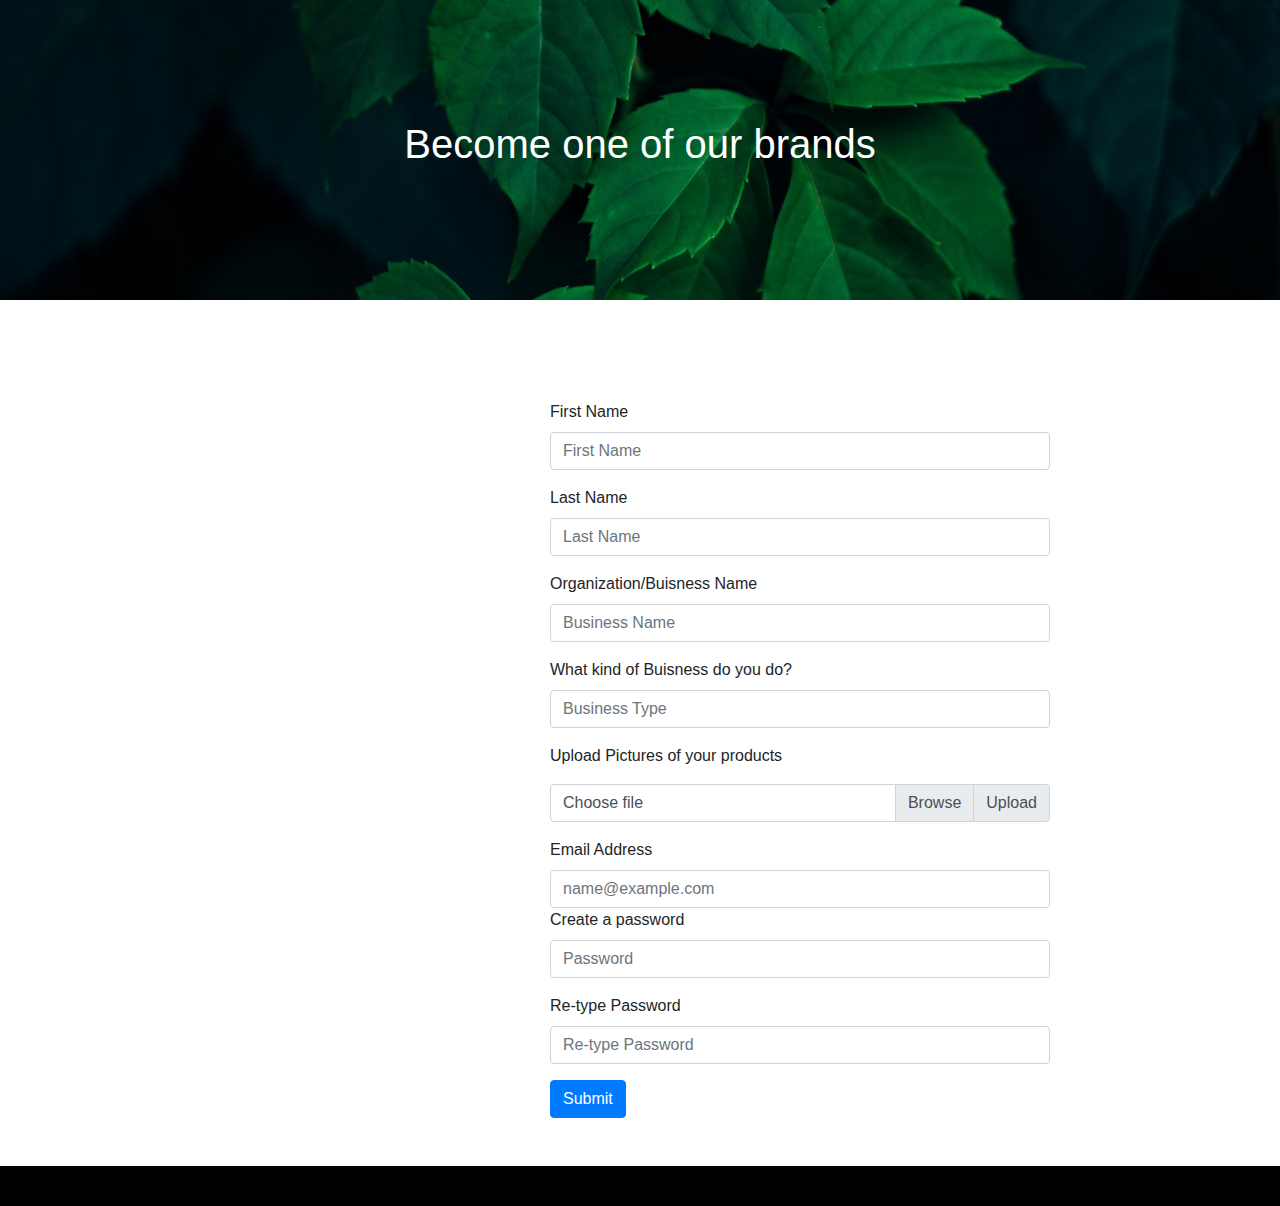
<file: vendor.html>
<!DOCTYPE html>
<html lang="en">
<head>
    <meta charset="UTF-8">
    <title>Vendor</title>
    <link rel="stylesheet" href="https://stackpath.bootstrapcdn.com/bootstrap/4.3.1/css/bootstrap.min.css" integrity="sha384-ggOyR0iXCbMQv3Xipma34MD+dH/1fQ784/j6cY/iJTQUOhcWr7x9JvoRxT2MZw1T" crossorigin="anonymous">

    <link rel="stylesheet" type="text/css" href="CSS/vendorcss.css">
</head>
<body>
<div class="top">
    <h1>Become one of our brands</h1>
</div>
<div class="formi">
    <form>

        <div class="form-group">
            <label for="formGroupExampleInput">First Name</label>
            <input type="text" class="form-control" id="formGroupExampleInput" placeholder="First Name">
        </div>
        <div class="form-group">
            <label for="formGroupExampleInput">Last Name</label>
            <input type="text" class="form-control" id="formGroupExampleInput" placeholder="Last Name">
        </div>
        <div class="form-group">
            <label for="formGroupExampleInput">Organization/Buisness Name</label>
            <input type="text" class="form-control" id="formGroupExampleInput" placeholder="Business Name">
        </div>
        <div class="form-group">
            <label for="formGroupExampleInput">What kind of Buisness do you do?</label>
            <input type="text" class="form-control" id="formGroupExampleInput" placeholder="Business Type">
        </div>
        <p>Upload Pictures of your products</p>
        <div class="input-group mb-3">
            <div class="custom-file">
                <input type="file" class="custom-file-input" id="inputGroupFile02">
                <label class="custom-file-label" for="inputGroupFile02" aria-describedby="inputGroupFileAddon02">Choose file</label>
            </div>
            <div class="input-group-append">
                <span class="input-group-text" id="inputGroupFileAddon02">Upload</span>
            </div>
        </div>

    <div class="form-group">
        <label for="exampleFormControlInput1">Email Address</label>
        <input type="email" class="form-control" id="exampleFormControlInput1" placeholder="name@example.com">
        <div class="form-group">
            <label for="formGroupExampleInput">Create a password </label>
            <input type="text" class="form-control" id="formGroupExampleInput" placeholder="Password">
        </div>
        <div class="form-group">
            <label for="formGroupExampleInput">Re-type Password</label>
            <input type="text" class="form-control" id="formGroupExampleInput" placeholder="Re-type Password">
        </div>
    </div>
        <button type="submit" class="btn btn-primary">Submit</button>

    </form>
</div>
<br><br>
<div class="footer">

</div>
<script src="https://code.jquery.com/jquery-3.3.1.slim.min.js" integrity="sha384-q8i/X+965DzO0rT7abK41JStQIAqVgRVzpbzo5smXKp4YfRvH+8abtTE1Pi6jizo" crossorigin="anonymous"></script>
<script src="https://cdnjs.cloudflare.com/ajax/libs/popper.js/1.14.7/umd/popper.min.js" integrity="sha384-UO2eT0CpHqdSJQ6hJty5KVphtPhzWj9WO1clHTMGa3JDZwrnQq4sF86dIHNDz0W1" crossorigin="anonymous"></script>
<script src="https://stackpath.bootstrapcdn.com/bootstrap/4.3.1/js/bootstrap.min.js" integrity="sha384-JjSmVgyd0p3pXB1rRibZUAYoIIy6OrQ6VrjIEaFf/nJGzIxFDsf4x0xIM+B07jRM" crossorigin="anonymous"></script>

</body>
</html>
</file>
<file: CSS/vendorcss.css>
*{
    margin-top: 0%;
    margin-left: 0%;
    margin-right: 0%;
}
.top{
    background-image: url("../images/flower.jpg");
    width: 100%;
    height: 300px;
    background-repeat: no-repeat;
    background-size: cover;
    background-position: center;

}
.top h1{
    color: white;
    text-align: center;
    padding-top: 120px;
    font-family: "montserrat-medium", sans-serif;
}
.formi{
    margin-left: 550px;
    width: 500px;
    padding-top: 100px;
}
.footer{
    background-color: black;
    width: 100%;
    height: 40px;
}
</file>
